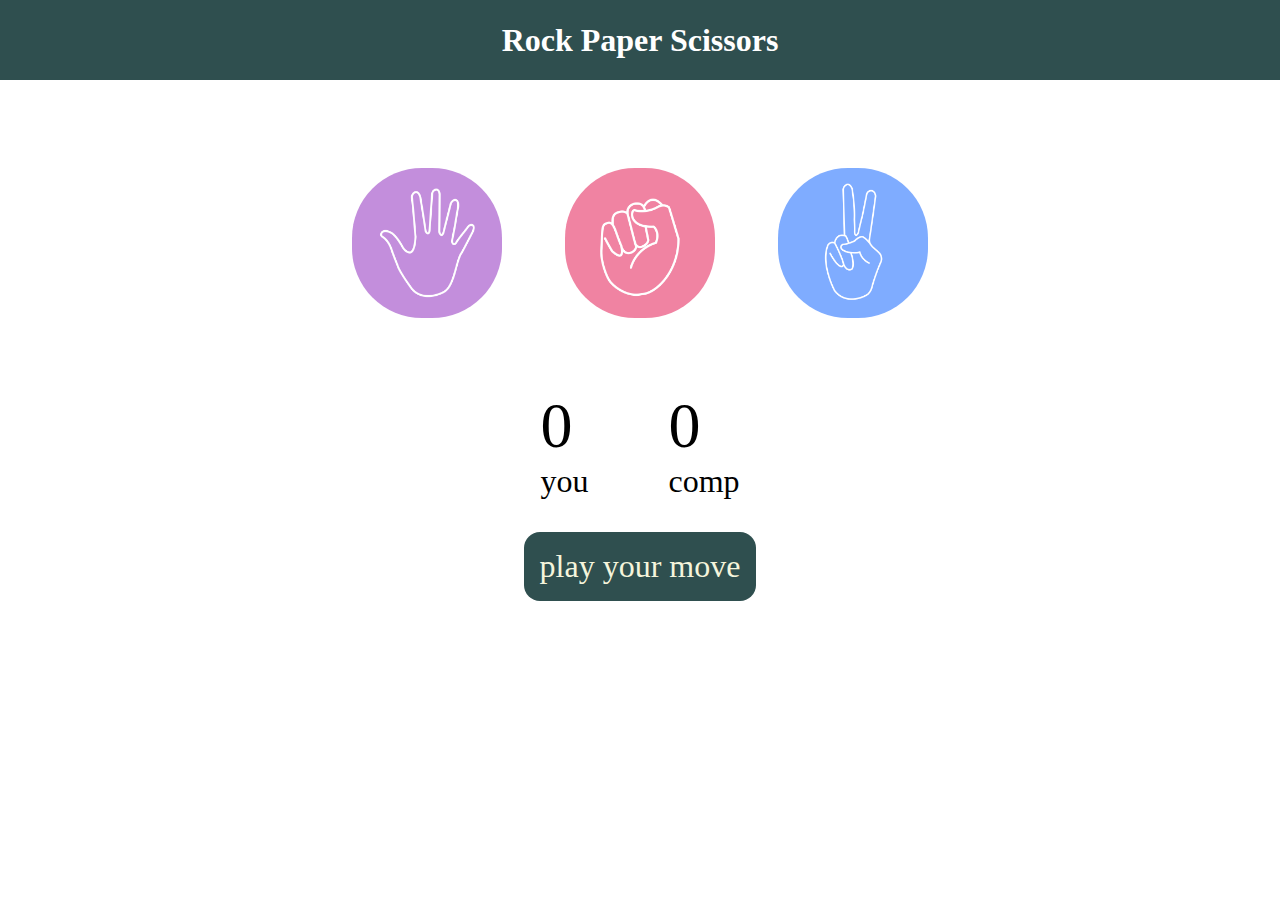
<file: index.html>
<!DOCTYPE html>
<html lang="en">
<head>
    <meta charset="UTF-8">
    <meta name="viewport" content="width=device-width, initial-scale=1.0">
    <title>ROCK PAPER SCISSORS</title>
    <link rel="stylesheet" href="style.css">
</head>
<body>
    <h1>Rock Paper Scissors</h1>
    <div class="images">
        <div class="image"id="paper">
            <img src="paper.png">
        </div>
        <div class="image"id="rock">
            <img src="rock.png">
            </div>
            <div class="image"id="scissors">
                <img src="scissors.png">
            
        </div>
    </div>
    <div class="score-board">
        <div class="score">
            <p id="user-score">0</p>
            <p>you</p>
        </div>
        <div class="score">
            <p id="comp-score">0</p>
            <p>comp</p>
        </div>
    </div>
    <div class="massage-container">
        <p id="msg">play your move</p>
    </div>
    <script src="script.js"></script>
</body>
</html>
</file>
<file: style.css>
*{
    padding: 0;
    margin: 0;
}
h1{
    background-color: darkslategray;
    color:white;
    height: 5rem;
    text-align: center;
line-height: 5rem;
}

.image{
    height: 165px;
    width: 165px;
    border-radius: 50%;
    display: flex;
    justify-content: center;
    align-items: center;
}
img{
    height: 150px;
    width:150px ;
    border-radius: 70px;
    align-items:center ;
    
    object-fit: cover;
}
.images{
    display: flex;
    justify-content: center;
    align-items: center;
    gap: 3rem;
    margin-top: 5rem;
}
.image:hover{
    
    cursor: pointer;
    background-color: rgb(18, 22, 22);
}
.score-board{
    display: flex;
    justify-content: center;
    align-items: center;
    font-size: 2rem;
    margin-top: 4rem;
    gap: 5rem;
}
#user-score,#comp-score{
    font-size: 4rem;
}
.massage-container{
    display: flex;
}
#msg{
    font-size: 2rem;
    display:flex;
    margin: auto;
    margin-top: 2rem;
    background-color: darkslategray;
    color: beige;
    padding: 1rem;
    border-radius:1rem ; 

}
</file>
